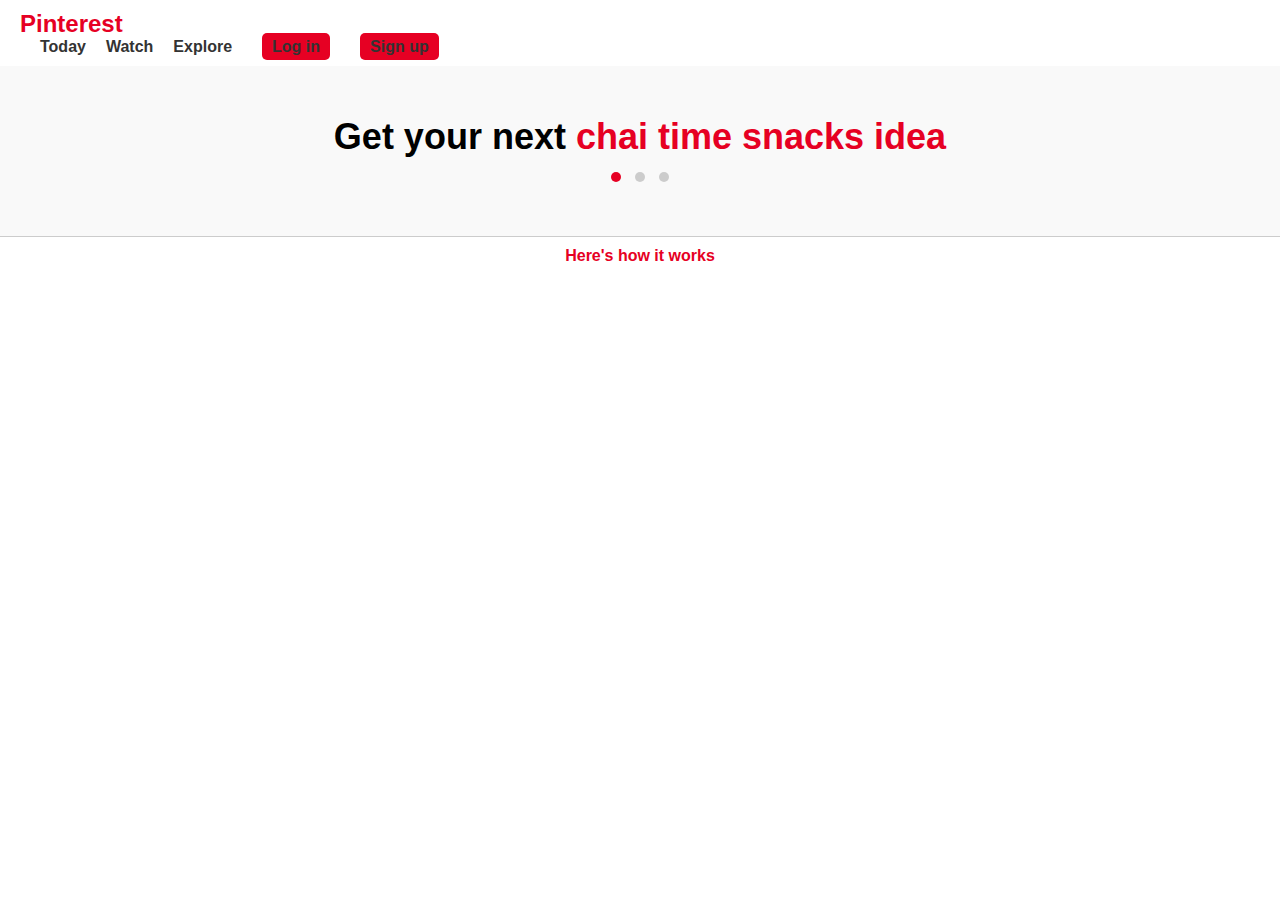
<file: index.html>
<!DOCTYPE html>
<html lang="en">
<head>
    <meta charset="UTF-8">
    <meta name="viewport" content="width=device-width, initial-scale=1.0">
    <title>Pinterest - Homepage</title>
    <link rel="stylesheet" href="style.css">
</head>
<body>
    <header>
        <nav>
            <div class="logo">Pinterest</div>
            <ul class="nav-links">
                <li><a href="#">Today</a></li>
                <li><a href="#">Watch</a></li>
                <li><a href="#">Explore</a></li>
                <li><a href="#" class="login-btn">Log in</a></li>
                <li><a href="#" class="signup-btn">Sign up</a></li>
            </ul>
        </nav>
    </header>
    <main>
        <section class="hero">
            <h1>Get your next <span>chai time snacks idea</span></h1>
            <div class="carousel-dots">
                <span class="dot active"></span>
                <span class="dot"></span>
                <span class="dot"></span>
            </div>
        </section>
    </main>
    <footer>
        <a href="#" class="how-it-works">Here's how it works</a>
    </footer>
    <script src="script.js"></script>
</body>
</html>
</file>
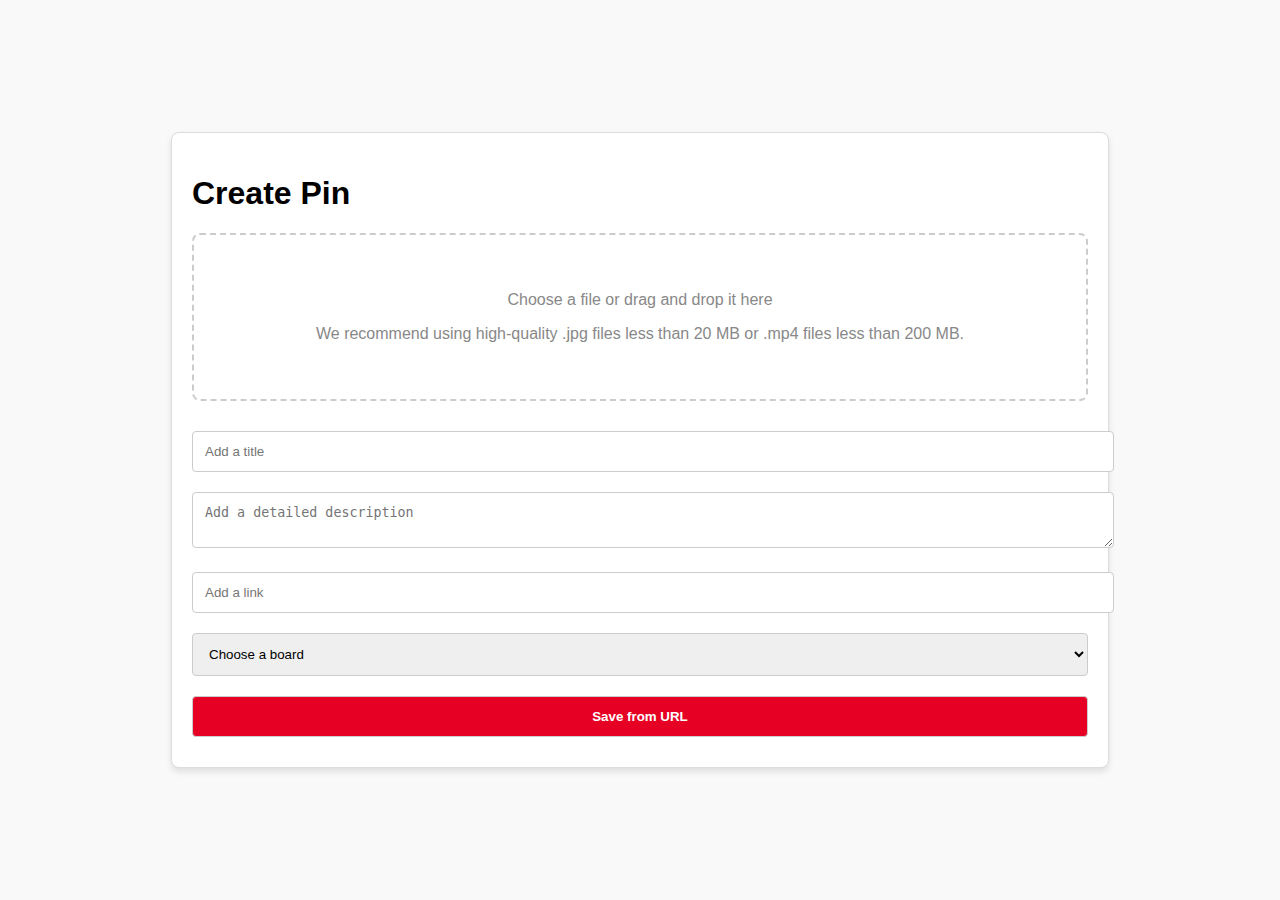
<file: create_pin.html>
<!DOCTYPE html>
<html lang="en">
<head>
    <meta charset="UTF-8">
    <meta name="viewport" content="width=device-width, initial-scale=1.0">
    <title>Create Pin</title>
    <style>
        body {
            font-family: Arial, sans-serif;
            background-color: #f9f9f9;
            margin: 0;
            padding: 0;
            display: flex;
            justify-content: center;
            align-items: center;
            height: 100vh;
        }
        .container {
            width: 70%;
            background-color: white;
            padding: 20px;
            border: 1px solid #ddd;
            border-radius: 8px;
            box-shadow: 0 4px 6px rgba(0, 0, 0, 0.1);
        }
        .upload-box {
            border: 2px dashed #ccc;
            border-radius: 8px;
            padding: 40px;
            text-align: center;
            color: #888;
            margin-bottom: 20px;
        }
        .upload-box:hover {
            border-color: #aaa;
        }
        input, textarea, select, button {
            width: 100%;
            padding: 12px;
            margin: 10px 0;
            border: 1px solid #ccc;
            border-radius: 4px;
        }
        button {
            background-color: #e60023;
            color: white;
            font-weight: bold;
            cursor: pointer;
            transition: background-color 0.3s;
        }
        button:hover {
            background-color: #c2001d;
        }
    </style>
</head>
<body>
    <div class="container">
        <h1>Create Pin</h1>
        <div class="upload-box">
            <p>Choose a file or drag and drop it here</p>
            <p>We recommend using high-quality .jpg files less than 20 MB or .mp4 files less than 200 MB.</p>
        </div>
        <input type="text" placeholder="Add a title" />
        <textarea placeholder="Add a detailed description"></textarea>
        <input type="url" placeholder="Add a link" />
        <select>
            <option value="" disabled selected>Choose a board</option>
            <option value="board1">Board 1</option>
            <option value="board2">Board 2</option>
        </select>
        <button>Save from URL</button>
    </div>
</body>
</html>
</file>
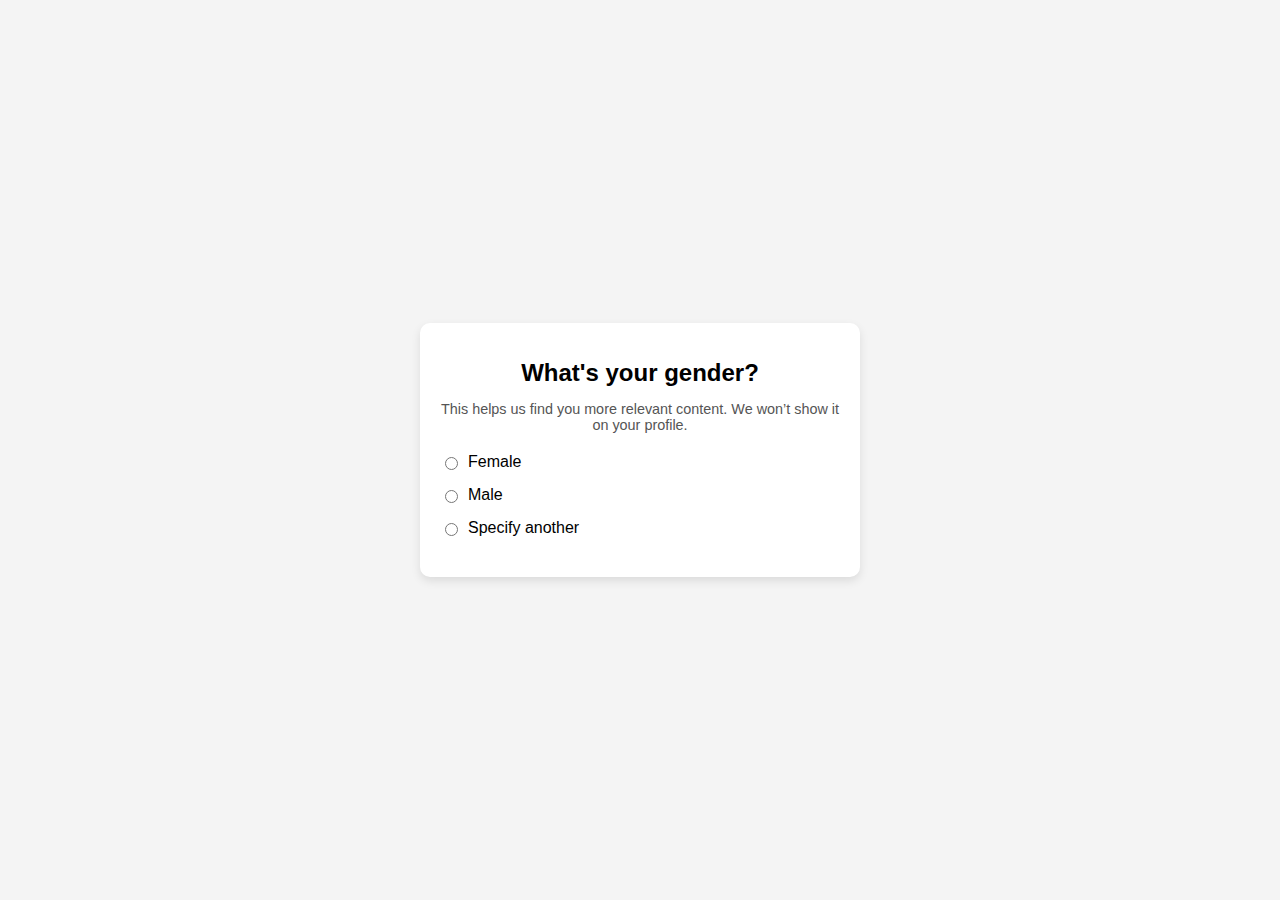
<file: gender_selection.html>
<!DOCTYPE html>
<html lang="en">
<head>
  <meta charset="UTF-8">
  <meta name="viewport" content="width=device-width, initial-scale=1.0">
  <title>Gender Selection</title>
  <style>
    body {
      font-family: Arial, sans-serif;
      margin: 0;
      padding: 0;
      display: flex;
      justify-content: center;
      align-items: center;
      height: 100vh;
      background-color: #f4f4f4;
    }

    .modal {
      width: 90%;
      max-width: 400px;
      background: white;
      border-radius: 10px;
      box-shadow: 0 4px 10px rgba(0, 0, 0, 0.1);
      padding: 20px;
      text-align: center;
    }

    .modal h1 {
      font-size: 1.5rem;
      margin-bottom: 10px;
    }

    .modal p {
      font-size: 0.9rem;
      color: #555;
      margin-bottom: 20px;
    }

    .radio-group {
      display: flex;
      flex-direction: column;
      gap: 15px;
      margin-bottom: 20px;
    }

    .radio-group label {
      display: flex;
      align-items: center;
      font-size: 1rem;
    }

    .radio-group input {
      margin-right: 10px;
    }

    @media (max-width: 768px) {
      .modal {
        width: 95%;
        padding: 15px;
      }
      .modal h1 {
        font-size: 1.2rem;
      }
      .modal p {
        font-size: 0.8rem;
      }
    }
  </style>
</head>
<body>
  <div class="modal">
    <h1>What's your gender?</h1>
    <p>This helps us find you more relevant content. We won’t show it on your profile.</p>
    <div class="radio-group">
      <label>
        <input type="radio" name="gender" value="female">
        Female
      </label>
      <label>
        <input type="radio" name="gender" value="male">
        Male
      </label>
      <label>
        <input type="radio" name="gender" value="other">
        Specify another
      </label>
    </div>
  </div>
</body>
</html>
</file>
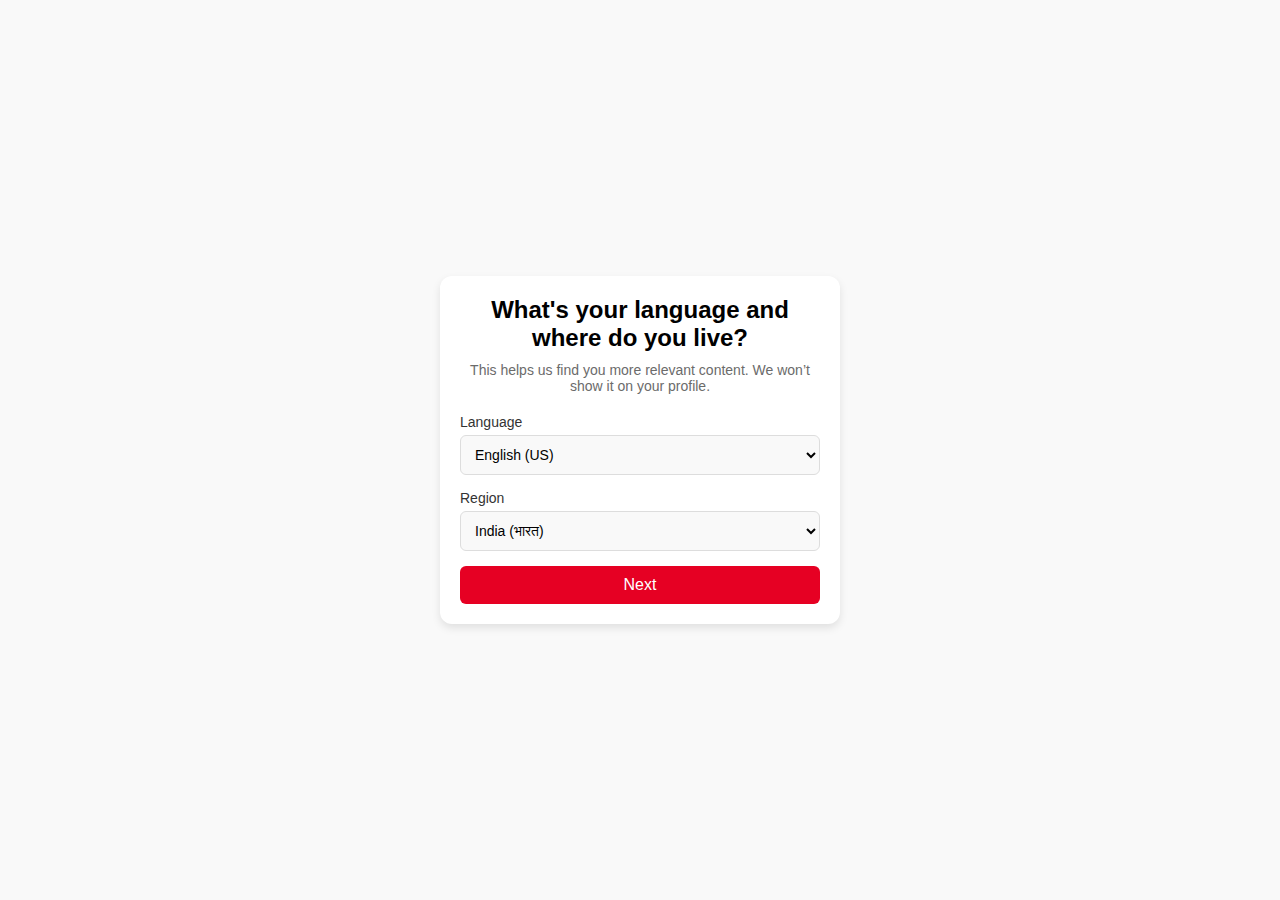
<file: language_and_region_selection.html>
<!DOCTYPE html>
<html lang="en">
<head>
    <meta charset="UTF-8">
    <meta name="viewport" content="width=device-width, initial-scale=1.0">
    <title>Language and Region Selection</title>
    <style>
        * {
            margin: 0;
            padding: 0;
            box-sizing: border-box;
            font-family: Arial, sans-serif;
        }

        body {
            display: flex;
            justify-content: center;
            align-items: center;
            min-height: 100vh;
            background-color: #f9f9f9;
        }

        .container {
            width: 90%;
            max-width: 400px;
            background: #fff;
            padding: 20px;
            border-radius: 12px;
            box-shadow: 0 4px 8px rgba(0, 0, 0, 0.1);
            text-align: center;
        }

        .container h2 {
            font-size: 24px;
            margin-bottom: 10px;
        }

        .container p {
            font-size: 14px;
            color: #6b6b6b;
            margin-bottom: 20px;
        }

        .dropdown {
            margin-bottom: 15px;
            text-align: left;
        }

        .dropdown label {
            font-size: 14px;
            margin-bottom: 5px;
            display: block;
            color: #333;
        }

        .dropdown select {
            width: 100%;
            padding: 10px;
            font-size: 14px;
            border: 1px solid #ddd;
            border-radius: 6px;
            background: #f9f9f9;
            outline: none;
        }

        .btn {
            display: block;
            width: 100%;
            padding: 10px 0;
            font-size: 16px;
            color: #fff;
            background-color: #e60023;
            border: none;
            border-radius: 6px;
            cursor: pointer;
            margin-top: 10px;
        }

        .btn:hover {
            background-color: #c0001e;
        }
    </style>
</head>
<body>
    <div class="container">
        <h2>What's your language and where do you live?</h2>
        <p>This helps us find you more relevant content. We won’t show it on your profile.</p>
        <div class="dropdown">
            <label for="language">Language</label>
            <select id="language">
                <option value="en-US">English (US)</option>
                <option value="en-UK">English (UK)</option>
                <option value="fr-FR">French</option>
                <option value="es-ES">Spanish</option>
            </select>
        </div>
        <div class="dropdown">
            <label for="region">Region</label>
            <select id="region">
                <option value="IN">India (भारत)</option>
                <option value="US">United States</option>
                <option value="UK">United Kingdom</option>
                <option value="FR">France</option>
            </select>
        </div>
        <button class="btn">Next</button>
    </div>
</body>
</html>
</file>
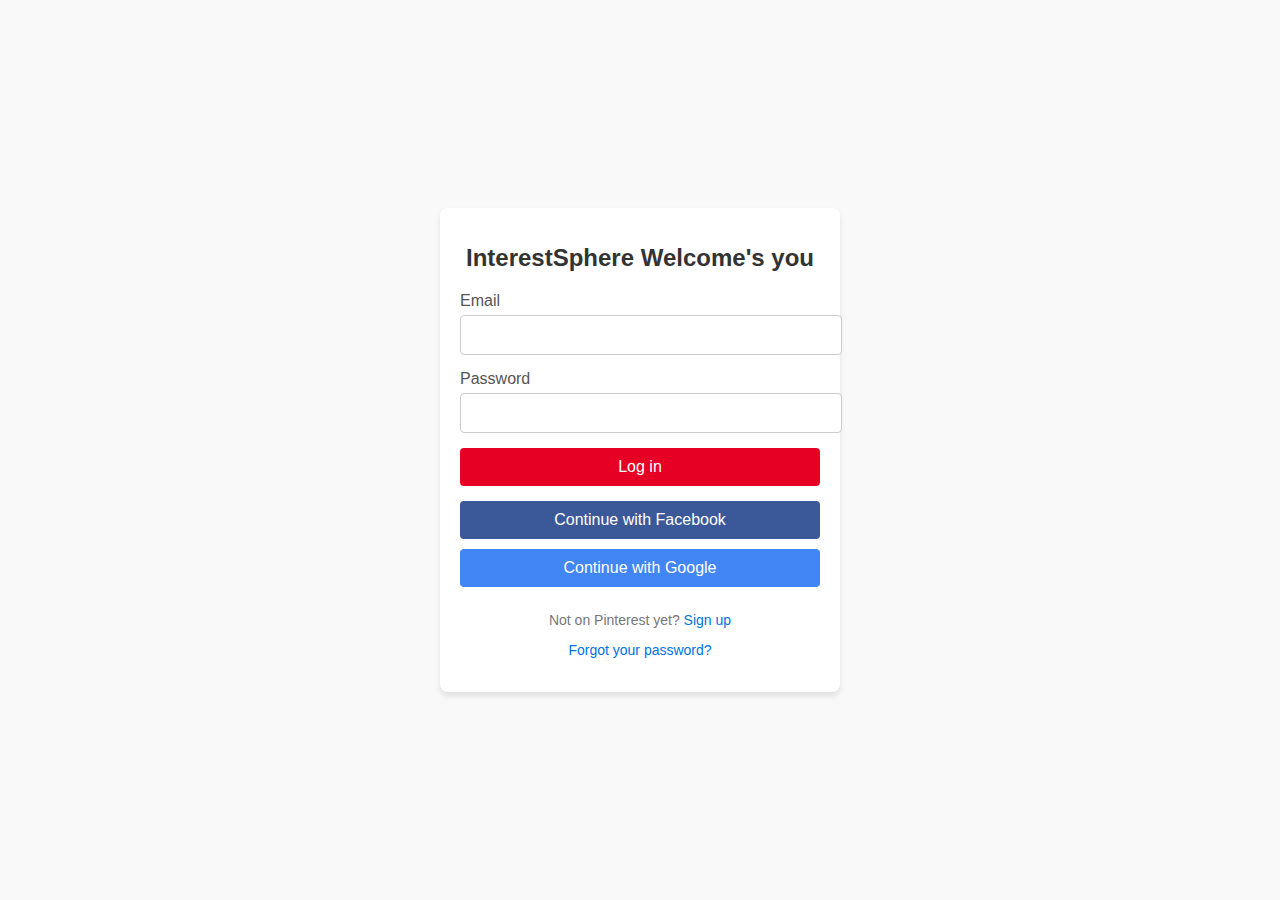
<file: login_page.html>
<!DOCTYPE html>
<html lang="en">
<head>
    <meta charset="UTF-8">
    <meta name="viewport" content="width=device-width, initial-scale=1.0">
    <title>Login Page</title>
    <style>
        body {
            font-family: Arial, sans-serif;
            margin: 0;
            padding: 0;
            background-color: #f9f9f9;
            display: flex;
            justify-content: center;
            align-items: center;
            height: 100vh;
        }
        .container {
            background-color: white;
            box-shadow: 0 4px 6px rgba(0, 0, 0, 0.1);
            border-radius: 8px;
            width: 360px;
            padding: 20px;
            text-align: center;
        }
        .container h1 {
            margin-bottom: 20px;
            font-size: 24px;
            color: #333;
        }
        .form-group {
            margin-bottom: 15px;
            text-align: left;
        }
        .form-group label {
            display: block;
            margin-bottom: 5px;
            color: #555;
        }
        .form-group input {
            width: 100%;
            padding: 10px;
            border: 1px solid #ccc;
            border-radius: 4px;
            font-size: 16px;
        }
        .form-group input:focus {
            border-color: #0073e6;
            outline: none;
        }
        .btn {
            width: 100%;
            padding: 10px;
            background-color: #e60023;
            color: white;
            border: none;
            border-radius: 4px;
            font-size: 16px;
            cursor: pointer;
        }
        .btn:hover {
            background-color: #cc001f;
        }
        .social-login {
            margin-top: 15px;
        }
        .social-login button {
            width: 100%;
            padding: 10px;
            border: none;
            border-radius: 4px;
            font-size: 16px;
            cursor: pointer;
            margin-bottom: 10px;
        }
        .social-login button.facebook {
            background-color: #3b5998;
            color: white;
        }
        .social-login button.google {
            background-color: #4285f4;
            color: white;
        }
        .social-login button:hover {
            opacity: 0.9;
        }
        .footer {
            margin-top: 15px;
            font-size: 14px;
            color: #777;
        }
        .footer a {
            color: #0073e6;
            text-decoration: none;
        }
    </style>
</head>
<body>
    <div class="container">
        <h1>InterestSphere Welcome's you</h1>
        <form action="/login" method="post">
            <div class="form-group">
                <label for="email">Email</label>
                <input type="email" id="email" name="email" required>
            </div>
            <div class="form-group">
                <label for="password">Password</label>
                <input type="password" id="password" name="password" required>
            </div>
            <button type="submit" class="btn">Log in</button>
        </form>
        <div class="social-login">
            <button class="facebook">Continue with Facebook</button>
            <button class="google">Continue with Google</button>
        </div>
        <div class="footer">
            <p>Not on Pinterest yet? <a href="/signup">Sign up</a></p>
            <p><a href="/forgot-password">Forgot your password?</a></p>
        </div>
    </div>
</body>
</html>
</file>
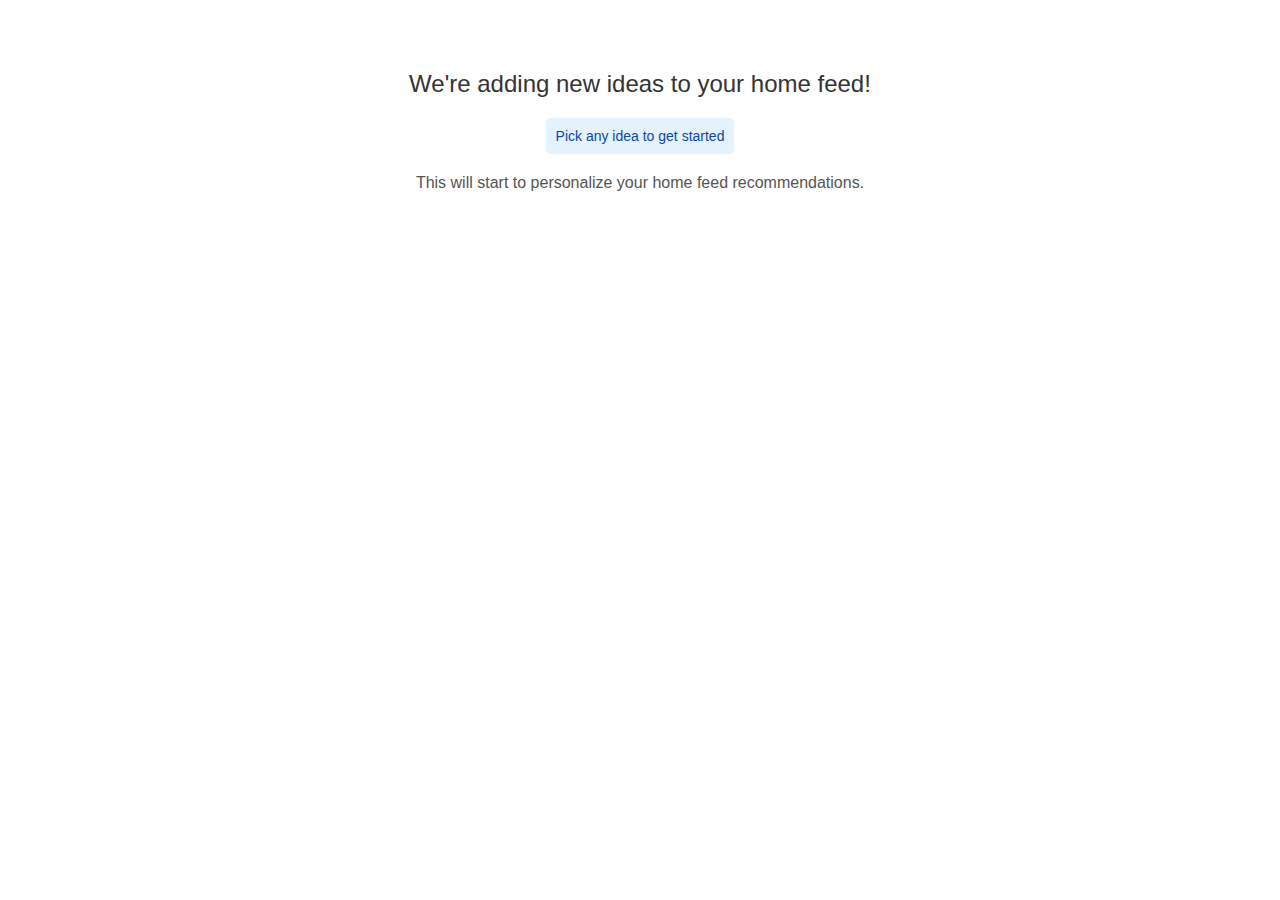
<file: pinterest_home_feed.html>
<!DOCTYPE html>
<html lang="en">
<head>
    <meta charset="UTF-8">
    <meta name="viewport" content="width=device-width, initial-scale=1.0">
    <title>Pinterest Home Feed</title>
    <style>
        body {
            font-family: Arial, sans-serif;
            text-align: center;
            background-color: #ffffff;
            margin: 0;
            padding: 0;
        }
        .container {
            padding: 20px;
        }
        .title {
            font-size: 24px;
            color: #333;
            margin-top: 50px;
        }
        .subtitle {
            font-size: 16px;
            color: #555;
            margin: 20px 0;
        }
        .box {
            background-color: #e3f2fd;
            color: #0d47a1;
            padding: 10px;
            display: inline-block;
            border-radius: 5px;
            font-size: 14px;
            margin-top: 20px;
        }
    </style>
</head>
<body>
    <div class="container">
        <div class="title">We're adding new ideas to your home feed!</div>
        <div class="box">Pick any idea to get started</div>
        <div class="subtitle">This will start to personalize your home feed recommendations.</div>
    </div>
</body>
</html>
</file>
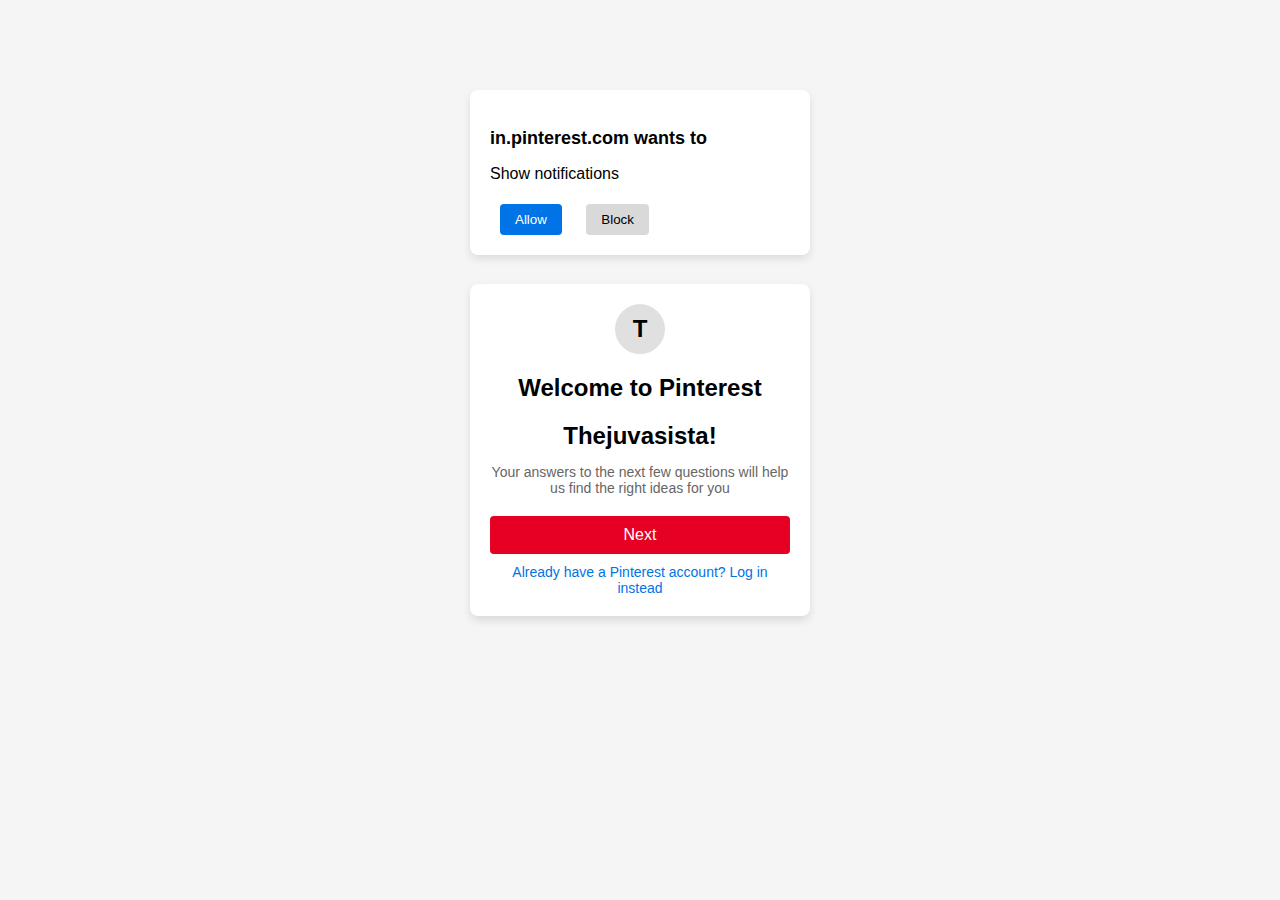
<file: pinterest_notification_and_welcome.html>
<!DOCTYPE html>
<html lang="en">
<head>
    <meta charset="UTF-8">
    <meta name="viewport" content="width=device-width, initial-scale=1.0">
    <title>Pinterest Notification and Welcome</title>
    <style>
        body {
            font-family: Arial, sans-serif;
            margin: 0;
            padding: 0;
            box-sizing: border-box;
            display: flex;
            justify-content: center;
            align-items: center;
            height: 100vh;
            background-color: #f5f5f5;
        }
        .notification-box, .welcome-box {
            position: absolute;
            background-color: #fff;
            border-radius: 8px;
            box-shadow: 0 4px 8px rgba(0, 0, 0, 0.1);
            padding: 20px;
            width: 300px;
        }
        .notification-box {
            top: 10%;
            left: 50%;
            transform: translate(-50%, 0);
        }
        .notification-box h3 {
            font-size: 18px;
            margin-bottom: 10px;
        }
        .notification-box button {
            margin: 5px 10px 0;
            padding: 8px 15px;
            border: none;
            border-radius: 4px;
            cursor: pointer;
        }
        .notification-box button.allow {
            background-color: #0073e6;
            color: white;
        }
        .notification-box button.block {
            background-color: #d9d9d9;
            color: black;
        }
        .welcome-box {
            top: 50%;
            left: 50%;
            transform: translate(-50%, -50%);
        }
        .welcome-box .profile-picture {
            display: flex;
            justify-content: center;
            align-items: center;
            background-color: #e0e0e0;
            width: 50px;
            height: 50px;
            border-radius: 50%;
            margin: 0 auto 10px;
            font-size: 24px;
            font-weight: bold;
        }
        .welcome-box h2 {
            font-size: 24px;
            text-align: center;
            margin-bottom: 5px;
        }
        .welcome-box p {
            font-size: 14px;
            color: #666;
            text-align: center;
            margin-bottom: 20px;
        }
        .welcome-box button {
            width: 100%;
            background-color: #e60023;
            color: white;
            border: none;
            padding: 10px;
            border-radius: 4px;
            cursor: pointer;
            font-size: 16px;
        }
        .welcome-box a {
            display: block;
            text-align: center;
            margin-top: 10px;
            font-size: 14px;
            text-decoration: none;
            color: #0073e6;
        }
    </style>
</head>
<body>
    <div class="notification-box">
        <h3>in.pinterest.com wants to</h3>
        <p>Show notifications</p>
        <button class="allow">Allow</button>
        <button class="block">Block</button>
    </div>

    <div class="welcome-box">
        <div class="profile-picture">T</div>
        <h2>Welcome to Pinterest</h2>
        <h2>Thejuvasista!</h2>
        <p>Your answers to the next few questions will help us find the right ideas for you</p>
        <button>Next</button>
        <a href="#">Already have a Pinterest account? Log in instead</a>
    </div>
</body>
</html>
</file>
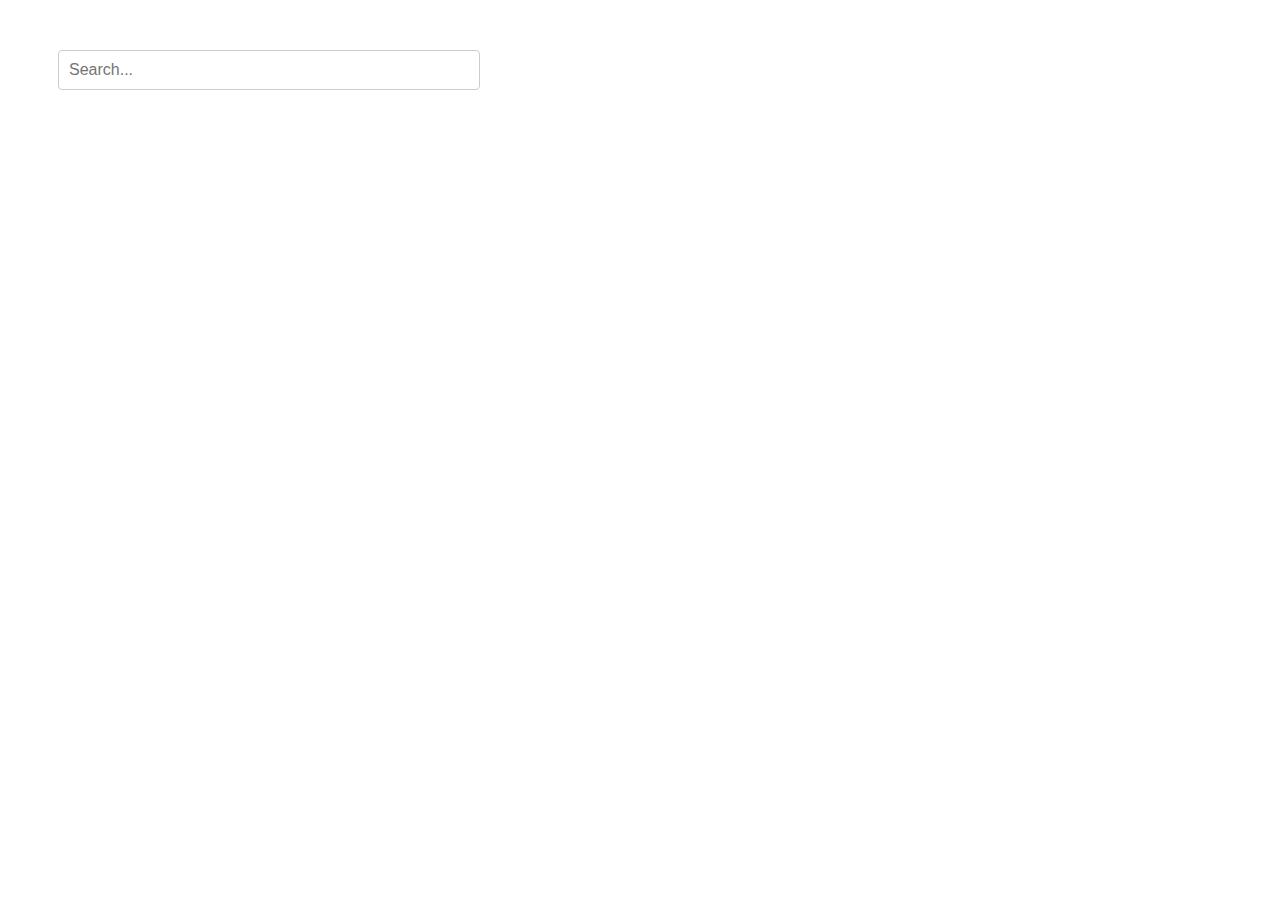
<file: search_dropdown.html>
<!DOCTYPE html>
<html lang="en">
<head>
    <meta charset="UTF-8">
    <meta name="viewport" content="width=device-width, initial-scale=1.0">
    <title>Search Example</title>
    <style>
        body {
            font-family: Arial, sans-serif;
        }
        .search-container {
            margin: 50px;
            position: relative;
            width: 400px;
        }
        .search-bar {
            width: 100%;
            padding: 10px;
            font-size: 16px;
            border: 1px solid #ccc;
            border-radius: 4px;
        }
        .search-dropdown {
            position: absolute;
            top: 40px;
            width: 100%;
            border: 1px solid #ccc;
            border-radius: 4px;
            background-color: #fff;
            box-shadow: 0 2px 8px rgba(0, 0, 0, 0.1);
            display: none;
            z-index: 1000;
        }
        .search-dropdown div {
            padding: 10px;
            cursor: pointer;
        }
        .search-dropdown div:hover {
            background-color: #f0f0f0;
        }
    </style>
</head>
<body>
    <div class="search-container">
        <input type="text" class="search-bar" placeholder="Search..." onfocus="showDropdown()" onblur="hideDropdown()">
        <div class="search-dropdown" id="dropdown">
            <div>Christmas videos</div>
            <div>Wallpaper aesthetic</div>
            <div>Poses in saree</div>
            <div>Female art</div>
            <div>Outfit ideas</div>
            <div>Cute drawings</div>
            <div>Girly photography</div>
            <div>Rangoli designs</div>
        </div>
    </div>

    <script>
        function showDropdown() {
            document.getElementById('dropdown').style.display = 'block';
        }

        function hideDropdown() {
            // Delay to allow clicking on dropdown items
            setTimeout(() => {
                document.getElementById('dropdown').style.display = 'none';
            }, 200);
        }
    </script>
</body>
</html>
</file>
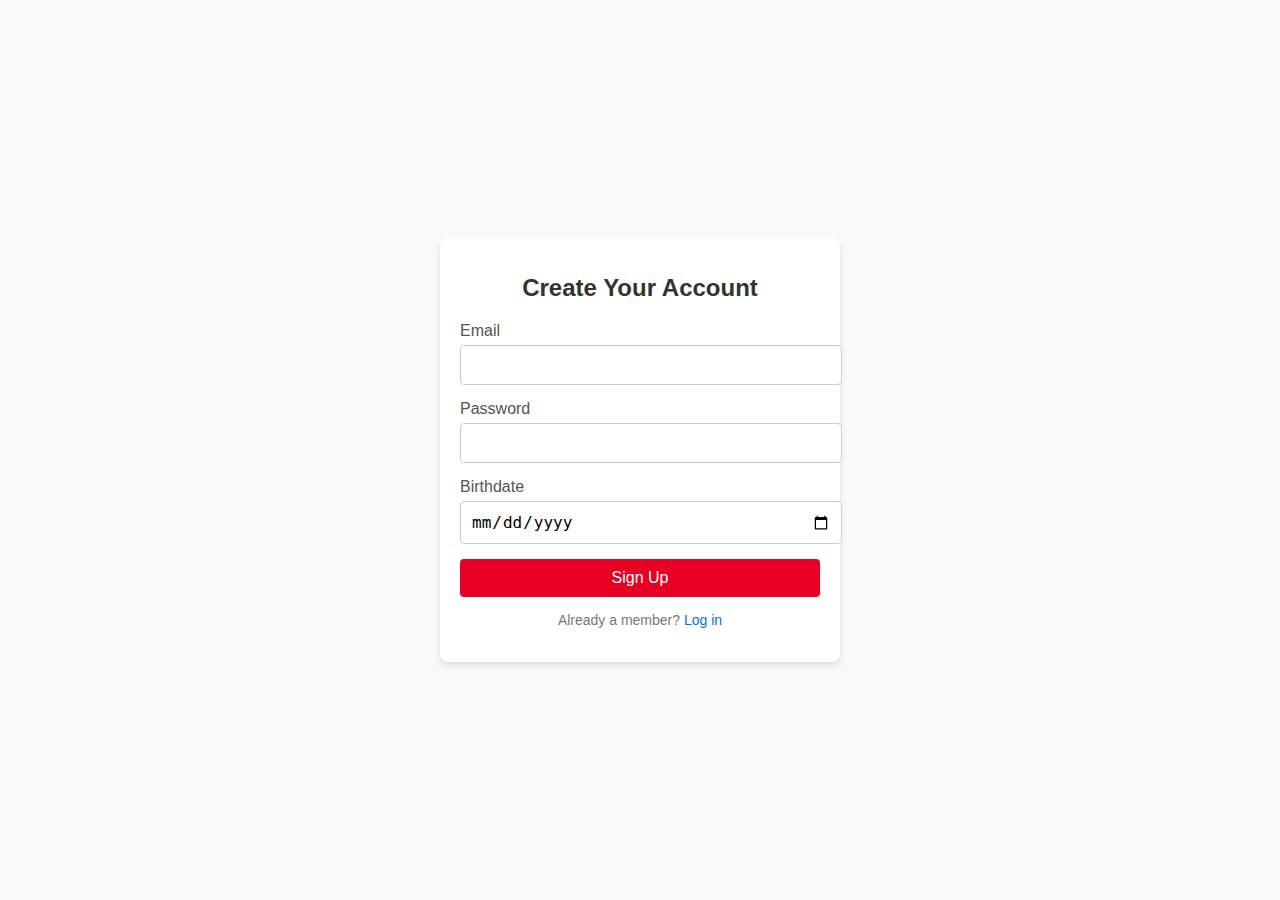
<file: signup_page.html>
<!DOCTYPE html>
<html lang="en">
<head>
    <meta charset="UTF-8">
    <meta name="viewport" content="width=device-width, initial-scale=1.0">
    <title>Sign Up Page</title>
    <style>
        body {
            font-family: Arial, sans-serif;
            margin: 0;
            padding: 0;
            background-color: #f9f9f9;
            display: flex;
            justify-content: center;
            align-items: center;
            height: 100vh;
        }
        .container {
            background-color: white;
            box-shadow: 0 4px 6px rgba(0, 0, 0, 0.1);
            border-radius: 8px;
            width: 360px;
            padding: 20px;
            text-align: center;
        }
        .container h1 {
            margin-bottom: 20px;
            font-size: 24px;
            color: #333;
        }
        .form-group {
            margin-bottom: 15px;
            text-align: left;
        }
        .form-group label {
            display: block;
            margin-bottom: 5px;
            color: #555;
        }
        .form-group input {
            width: 100%;
            padding: 10px;
            border: 1px solid #ccc;
            border-radius: 4px;
            font-size: 16px;
        }
        .form-group input:focus {
            border-color: #0073e6;
            outline: none;
        }
        .btn {
            width: 100%;
            padding: 10px;
            background-color: #e60023;
            color: white;
            border: none;
            border-radius: 4px;
            font-size: 16px;
            cursor: pointer;
        }
        .btn:hover {
            background-color: #cc001f;
        }
        .footer {
            margin-top: 15px;
            font-size: 14px;
            color: #777;
        }
        .footer a {
            color: #0073e6;
            text-decoration: none;
        }
    </style>
</head>
<body>
    <div class="container">
        <h1>Create Your Account</h1>
        <form action="/signup" method="post">
            <div class="form-group">
                <label for="email">Email</label>
                <input type="email" id="email" name="email" required>
            </div>
            <div class="form-group">
                <label for="password">Password</label>
                <input type="password" id="password" name="password" required>
            </div>
            <div class="form-group">
                <label for="birthdate">Birthdate</label>
                <input type="date" id="birthdate" name="birthdate" required>
            </div>
            <button type="submit" class="btn">Sign Up</button>
        </form>
        <div class="footer">
            <p>Already a member? <a href="/login">Log in</a></p>
        </div>
    </div>
</body>
</html>
</file>
<file: style.css>
body {
    margin: 0;
    font-family: Arial, sans-serif;
}

header {
    background-color: #fff;
    padding: 10px 20px;
    box-shadow: 0 2px 5px rgba(0, 0, 0, 0.1);
}

.logo {
    font-size: 24px;
    font-weight: bold;
    color: #e60023;
}

.nav-links {
    display: flex;
    list-style: none;
    margin: 0;
    padding: 0;
}

.nav-links li {
    margin-left: 20px;
}

.nav-links a {
    text-decoration: none;
    color: #333;
    font-weight: bold;
    transition: color 0.3s;
}

.nav-links a:hover {
    color: #e60023;
}

.login-btn,
.signup-btn {
    background-color: #e60023;
    color: #fff;
    padding: 5px 10px;
    border-radius: 5px;
    text-decoration: none;
    margin-left: 10px;
    transition: background-color 0.3s;
}

.login-btn:hover,
.signup-btn:hover {
    background-color: #c2001d;
}

.hero {
    text-align: center;
    padding: 50px 20px;
    background-color: #f9f9f9;
}

.hero h1 {
    font-size: 36px;
    margin: 0;
}

.hero span {
    color: #e60023;
}

.carousel-dots {
    margin-top: 10px;
}

.dot {
    display: inline-block;
    width: 10px;
    height: 10px;
    margin: 0 5px;
    background-color: #ccc;
    border-radius: 50%;
    cursor: pointer;
    transition: background-color 0.3s;
}

.dot.active,
.dot:hover {
    background-color: #e60023;
}

footer {
    text-align: center;
    padding: 10px 0;
    background-color: #fff;
    border-top: 1px solid #ccc;
}

footer .how-it-works {
    text-decoration: none;
    color: #e60023;
    font-weight: bold;
    transition: color 0.3s;
}

footer .how-it-works:hover {
    color: #c2001d;
}
</file>
